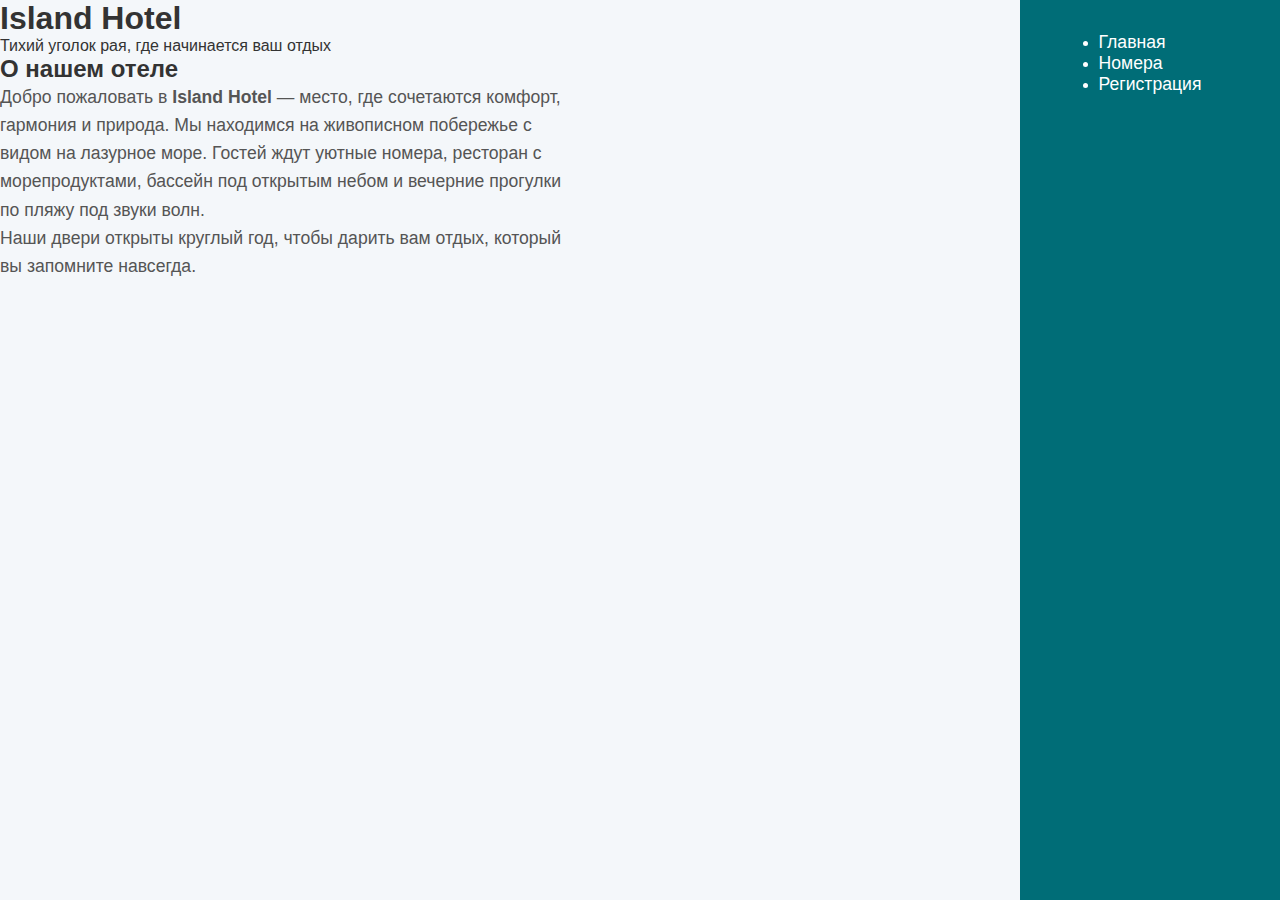
<file: index.html>
<!DOCTYPE html>
<html lang="ru">
<head>
  <meta charset="UTF-8">
  <meta name="viewport" content="width=device-width, initial-scale=1.0">
  <title>Island Hotel</title>
  <link rel="stylesheet" href="style.css">
</head>
<body>
  <nav class="sidebar">
    <ul>
      <li><a href="index.html">Главная</a></li>
      <li><a href="rooms.html">Номера</a></li>
      <li><a href="register.html">Регистрация</a></li>
    </ul>
  </nav>

  <main class="home">
    <!-- Левая часть: фото + название -->
    <section class="hero">
      <div class="hero-overlay">
        <h1>Island Hotel</h1>
        <p>Тихий уголок рая, где начинается ваш отдых</p>
      </div>
    </section>

    <!-- Правая часть: описание -->
    <section class="hotel-info">
      <h2>О нашем отеле</h2>
      <p>
        Добро пожаловать в <strong>Island Hotel</strong> — место, где сочетаются
        комфорт, гармония и природа. Мы находимся на живописном побережье с видом
        на лазурное море. Гостей ждут уютные номера, ресторан с морепродуктами,
        бассейн под открытым небом и вечерние прогулки по пляжу под звуки волн.
      </p>
      <p>
        Наши двери открыты круглый год, чтобы дарить вам отдых, который вы запомните навсегда.
      </p>
    </section>
  </main>

  <script>
    // Анимация появления элементов
    window.addEventListener("DOMContentLoaded", () => {
      document.querySelectorAll(".hero, .hotel-info").forEach(el => {
        el.classList.add("visible");
      });
    });
  </script>
</body>
</html>
</file>
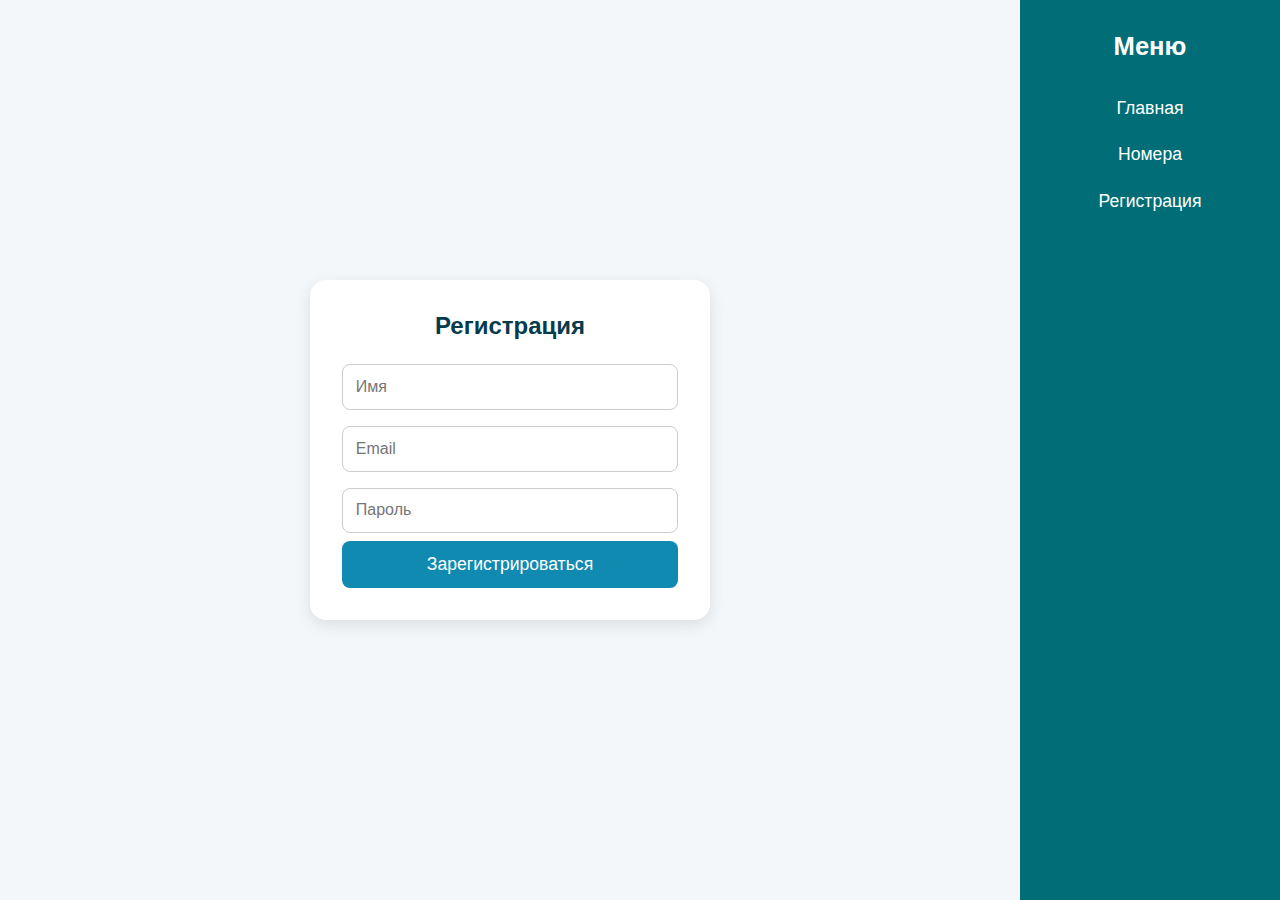
<file: register.html>
<!DOCTYPE html>
<html lang="ru">
<head>
  <meta charset="UTF-8" />
  <meta name="viewport" content="width=device-width, initial-scale=1.0" />
  <title>Island Hotel — Регистрация</title>
  <link rel="stylesheet" href="style.css" />
</head>
<body>

  <div class="main-content">
    <div class="form-container">
      <h2>Регистрация</h2>
      <form>
        <input type="text" placeholder="Имя" required />
        <input type="email" placeholder="Email" required />
        <input type="password" placeholder="Пароль" required />
        <button type="submit">Зарегистрироваться</button>
      </form>
    </div>
  </div>

  <nav>
    <h2>Меню</h2>
    <a href="index.html">Главная</a>
    <a href="rooms.html">Номера</a>
    <a href="register.html">Регистрация</a>
  </nav>

</body>
</html>
</file>
<file: style.css>
/* === Общие стили === */
* {
  margin: 0;
  padding: 0;
  box-sizing: border-box;
}

body {
  font-family: "Poppins", Arial, sans-serif;
  background-color: #f4f7fa;
  color: #333;
  display: flex;
  min-height: 100vh;
}

/* === Боковое меню === */
nav {
  background-color: #006d77;
  width: 260px;
  min-height: 100vh;
  display: flex;
  flex-direction: column;
  align-items: center;
  position: fixed;
  top: 0;
  right: 0;
  padding: 2rem 1rem;
  color: #fff;
  transition: 0.3s ease;
}

nav h2 {
  font-size: 1.6rem;
  margin-bottom: 1.5rem;
}

nav a {
  color: #fff;
  text-decoration: none;
  font-size: 1.1rem;
  margin: 0.8rem 0;
  transition: 0.2s ease;
}

nav a:hover {
  color: #ffd166;
}

/* === Главный контент === */
.main-content {
  margin-right: 260px; /* место под меню */
  padding: 2rem;
  width: calc(100% - 260px);
  display: flex;
  justify-content: space-between;
  align-items: center;
}

.hotel-image {
  width: 50%;
  border-radius: 20px;
  overflow: hidden;
  box-shadow: 0 5px 15px rgba(0,0,0,0.1);
}

.hotel-image img {
  width: 100%;
  height: auto;
  display: block;
}

.hotel-info {
  width: 45%;
}

.hotel-info h1 {
  font-family: "Playfair Display", serif;
  font-size: 2.8rem;
  color: #073b4c;
  margin-bottom: 1rem;
}

.hotel-info p {
  font-size: 1.1rem;
  line-height: 1.6;
  color: #555;
}

/* === Страница Rooms === */
.rooms-grid {
  display: grid;
  grid-template-columns: repeat(3, 1fr);
  gap: 1.5rem;
  margin-top: 2rem;
}

.room-card {
  background: #fff;
  border-radius: 16px;
  box-shadow: 0 3px 10px rgba(0, 0, 0, 0.1);
  overflow: hidden;
  transition: 0.3s ease;
}

.room-card:hover {
  transform: translateY(-5px);
}

.room-card img {
  width: 100%;
  height: 200px;
  object-fit: cover;
}

.room-info {
  padding: 1rem;
}

.room-info h3 {
  font-size: 1.2rem;
  color: #073b4c;
  margin-bottom: 0.5rem;
}

.room-info p {
  font-size: 0.95rem;
  color: #555;
  line-height: 1.4;
}

/* === Страница регистрации === */
.form-container {
  background-color: #fff;
  border-radius: 16px;
  box-shadow: 0 5px 15px rgba(0,0,0,0.1);
  padding: 2rem;
  width: 400px;
  margin: 4rem auto;
  text-align: center;
}

.form-container h2 {
  color: #073b4c;
  margin-bottom: 1rem;
}

.form-container input {
  width: 100%;
  padding: 0.8rem;
  margin: 0.5rem 0;
  border: 1px solid #ccc;
  border-radius: 8px;
  font-size: 1rem;
}

.form-container button {
  width: 100%;
  padding: 0.8rem;
  background-color: #118ab2;
  color: #fff;
  border: none;
  border-radius: 8px;
  font-size: 1.1rem;
  cursor: pointer;
  transition: 0.3s ease;
}

.form-container button:hover {
  background-color: #06d6a0;
}

/* === Мобильная адаптация === */
@media (max-width: 1024px) {
  .main-content {
    flex-direction: column;
    margin-right: 0;
    width: 100%;
    padding: 1rem;
  }

  nav {
    position: relative;
    width: 100%;
    height: auto;
    flex-direction: row;
    justify-content: space-around;
    padding: 1rem;
  }

  .hotel-image, .hotel-info {
    width: 100%;
    text-align: center;
  }

  .hotel-info h1 {
    font-size: 2.2rem;
  }

  .rooms-grid {
    grid-template-columns: repeat(2, 1fr);
  }

  .form-container {
    width: 90%;
  }
}

@media (max-width: 600px) {
  nav {
    flex-direction: column;
    align-items: center;
  }

  .rooms-grid {
    grid-template-columns: 1fr;
  }

  .hotel-info h1 {
    font-size: 1.8rem;
  }

  .hotel-info p {
    font-size: 1rem;
  }

  .form-container {
    width: 95%;
  }
}
</file>
